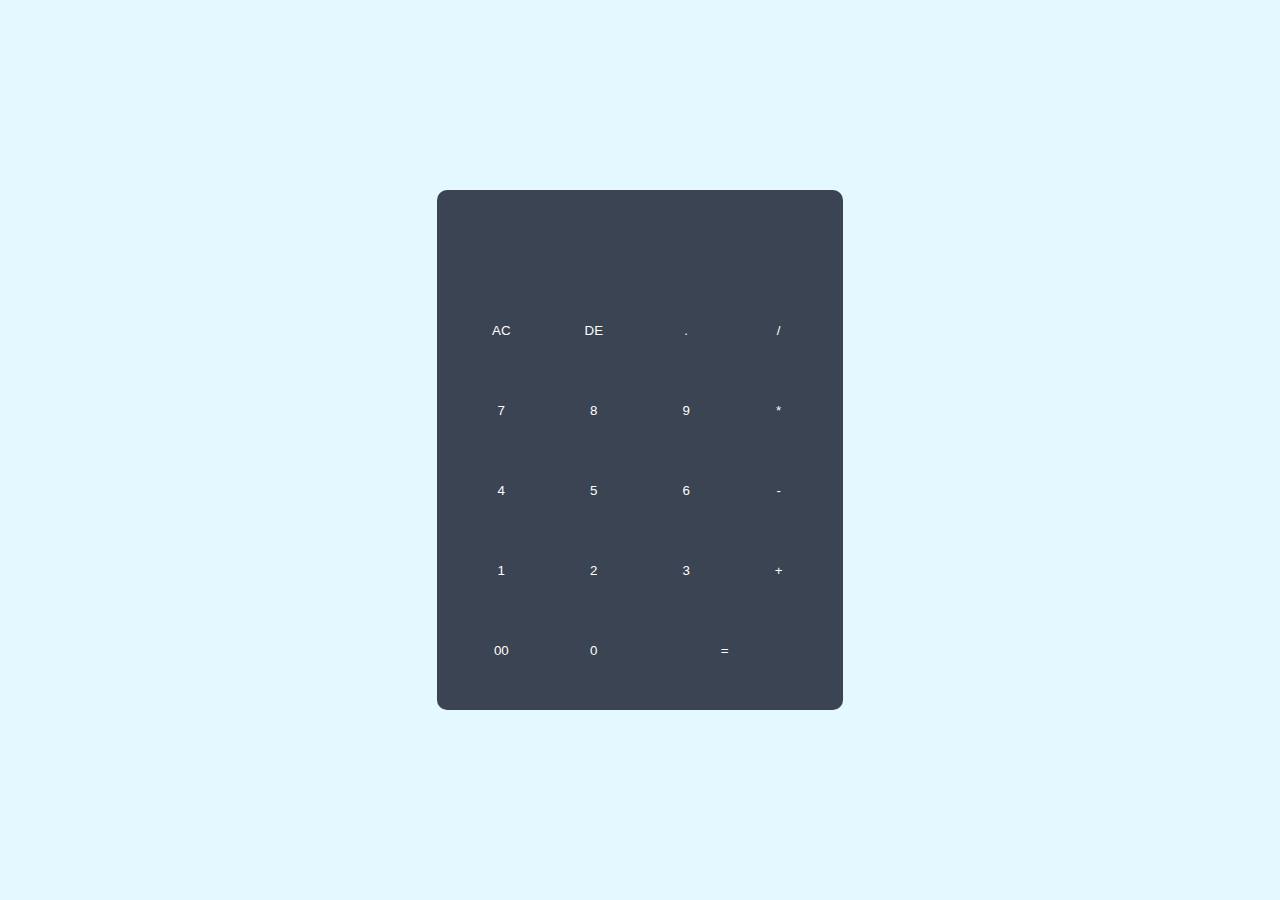
<file: L2 Task-1/index.html>
<html>
    <head>
        <meta name="viewport" content="widht=device-width,initial-scale=1.0">
        <title>calculator></title>
        <link rel="stylesheet" href="style.css">
        </head>
<body>

    <div class="container">
        <div class="calculator">
            <form>
                <div class="display">
                    <input type="text" name="display">

                </div>
                <div>
                   
                </div>
                <div>
                    <input type="button" value="AC" onclick="display.value='' ">
                    <input type="button" value="DE" onclick="display.value = display.value.toString().slice(0.-1) ">
                    <input type="button" value="." onclick="display.value +='.' ">
                    <input type="button" value="/" onclick="display.value +='/' ">
                </div>
                <div>
                    <input type="button" value="7" onclick="display.value +='7' ">
                    <input type="button" value="8" onclick="display.value +='8' ">
                    <input type="button" value="9" onclick="display.value +='9' ">
                    <input type="button" value="*" onclick="display.value +='*' ">
                </div>
                <div>
                    <input type="button" value="4" onclick="display.value +='4' ">
                    <input type="button" value="5" onclick="display.value +='5' ">
                    <input type="button" value="6" onclick="display.value +='6' ">
                    <input type="button" value="-" onclick="display.value +='-' ">
                </div>
                <div>
                    <input type="button" value="1" onclick="display.value +='1' ">
                    <input type="button" value="2" onclick="display.value +='2' ">
                    <input type="button" value="3" onclick="display.value +='3' ">
                    <input type="button" value="+" onclick="display.value +='+' ">
                </div>
                <div>
                    <input type="button" value="00" onclick="display.value +='00' ">
                    <input type="button" value="0" onclick="display.value +='0' ">
                    <input type="button" value="=" onclick="display.value=eval(display.value)" class="equal">
                    
                </div>
            </form>
        </div>

    </div>
</body>
</html>
</file>
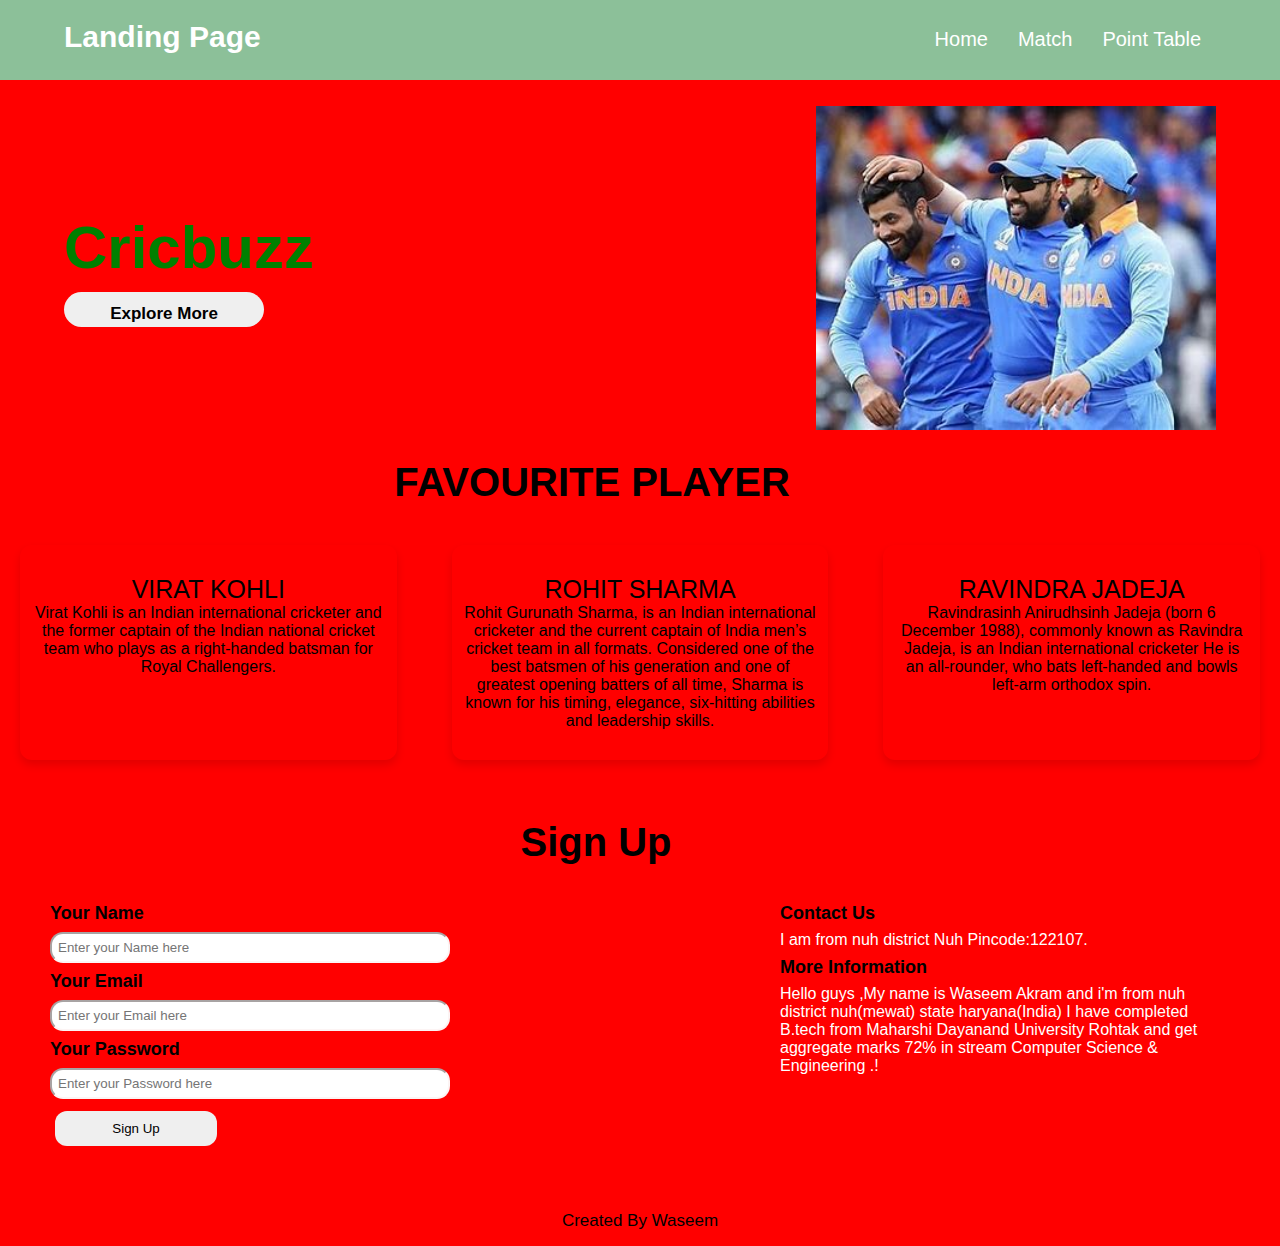
<file: Task-1/index.html>
<!DOCTYPE html>
<html>

<head>
	<meta charset="UTF-8">
	<meta http-equiv="X-UA-Compatible" content="IE=edge">
	<meta name="viewport" content=
		"width=device-width, initial-scale=1.0">
	<link rel="stylesheet" href="index.css">
	<title>Landing Page</title>
</head>

<body>
	<nav>
		<div class="heading">Landing Page</div>
		<span class="sideMenuButton"
			onclick="openNavbar()">
			☰
		</span>

		<div class="navbar">
			<ul>
				<li><a href="#Home">Home</a></li>
				<li><a href="#">Match</a></li>
				<li><a href="#">Point Table</a></li>
			</ul>
		</div>
	</nav>

	<!-- Side navigation bar for
		responsive website -->
	<div class="sideNavigationBar"
		id="sideNavigationBar">
		<a href="#" class="closeButton"
			onclick="closeNavbar()">
			
		</a>
		<a href="#">Home</a>
		<a href="#">Match</a>
		<a href="#">Point Table</a>
	</div>

	<!-- Content -->
	<div class="line" id="Home">
		<div class="side1">
			<h1>Cricbuzz</h1>
			<button>
				<a href=
"https://www.cricbuzz.com/cricket-match/live-scores">
					Explore More
				</a>
			</button>
		</div>
		<div class="side2">
			<img src=
"OIP.jpg"
				width="400">
		</div>
	</div>

	<section class="about" id="My Projects">
		<div class="content">
			<div class="title">
				<span>FAVOURITE PLAYER</span>
			</div>
			<div class="boxes">
				<div class="box">
					<div class="topic">
						<a href="" target="_blank">
							VIRAT KOHLI
						</a>
					</div>
					<p>
                        Virat Kohli is an Indian international cricketer and the former captain of the Indian national cricket team who plays as a right-handed batsman for Royal Challengers.
					</p>
				</div>
				<div class="box">

					<div class="topic">
						<a href="" target="_blank">
							ROHIT SHARMA
						</a>
					</div>
					<p>
                        Rohit Gurunath Sharma, is an Indian international cricketer and the current captain of India men’s cricket team in all formats. Considered one of the best batsmen of his generation and one of greatest opening batters of all time, Sharma is known for his timing, elegance, six-hitting abilities and leadership skills.
					</p>
				</div>

				<div class="box">
					<div class="topic"> 
						<a href="" target="_blank">
							RAVINDRA JADEJA			
                        		</a>
					</div>
					<p>
                        
						Ravindrasinh Anirudhsinh Jadeja (born 6 December 1988), commonly known as Ravindra Jadeja, is an Indian international cricketer
                        He is an all-rounder, who bats left-handed and bowls left-arm orthodox spin.
					</p>
				</div>
			</div>
		</div>
	</section>

	<section class="contact" id="contact">
		<div class="content">
			<div class="title"><span>Sign Up</span></div>
			<div class="contactMenu">
				<div class="input1">
					<div class="label1">Your Name</div>
					<div class="input2">
						<input type="text"
							placeholder="Enter your Name here">
					</div>
					<div class="label1">
						<label>Your Email</label>
					</div>
					<div class="input2">
						<input type="text"
							placeholder="Enter your Email here">
					</div>
					<div class="label1">
						<label>Your Password</label>
					</div>
					<div class="input2">
						<input type="text"
							placeholder="Enter your Password here">
					</div>
					<div class="button">
						<button>Sign Up</button>
					</div>
				</div>
				<div class="input3">
					<div class="rightside1">
						<div class="title1">
							<span>
								Contact Us
							</span>
						</div>
						<div class="content1">
							I am  from nuh district Nuh 
                            Pincode:122107.
						</div>
						<div class="title1">
							<span>More Information</span>
						</div>
						<div class="content1">
						Hello guys ,My name is Waseem Akram and i'm from nuh district nuh(mewat) state haryana(India)
                        I have completed B.tech from Maharshi Dayanand University Rohtak and get aggregate marks 72% in stream 
                        Computer Science & Engineering .!
						</div>
					</div>
				</div>
			</div>
		</div>
	</section>
	<!-- Footer section -->
	<footer>
		<div class="footer">
			<span>
				Created By Waseem
				</a>
			</span>
		</div>
	</footer>
	<script src="index.js"></script>
</body>

</html>
</file>
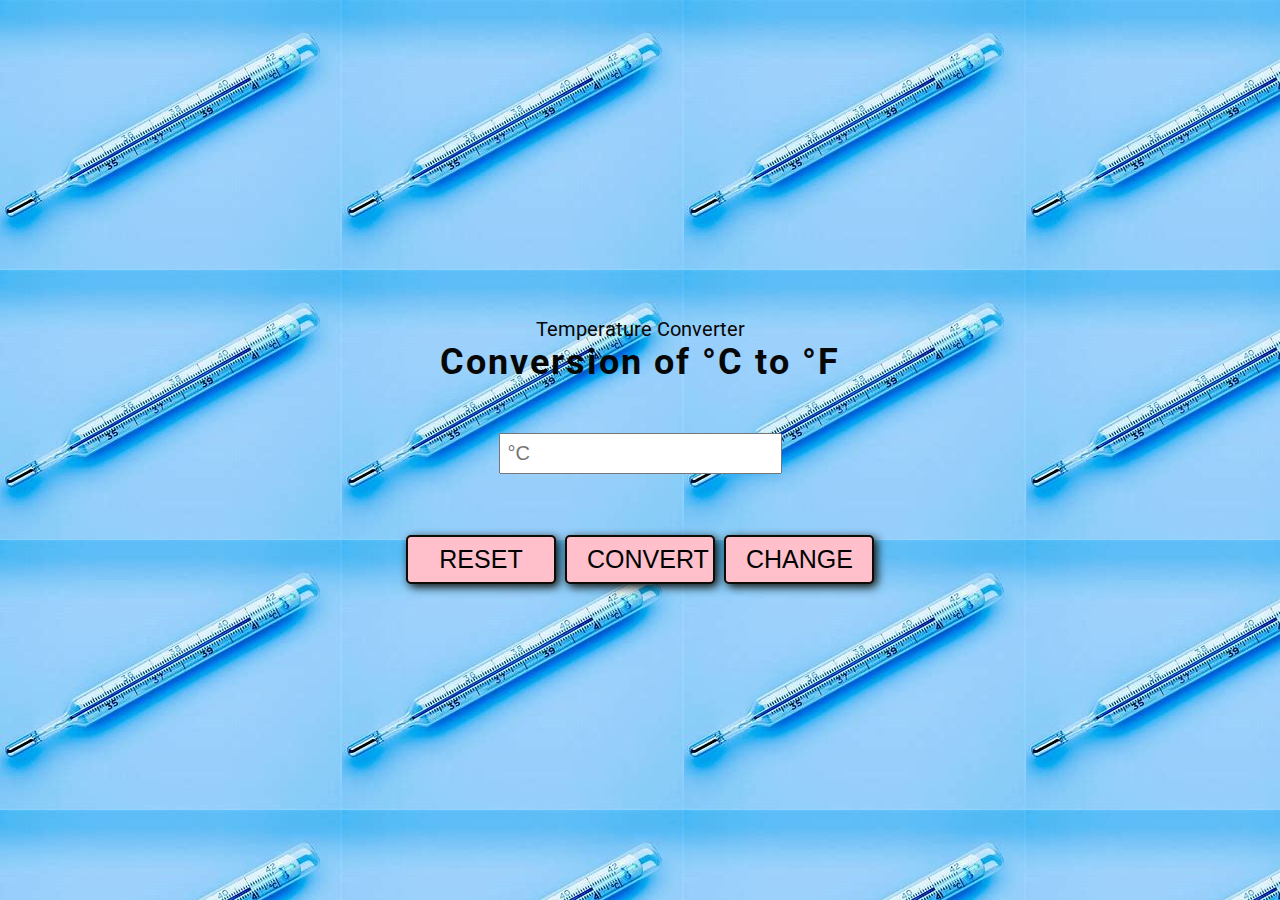
<file: TASK-3/index.html>
<!DOCTYPE html>
<html></html>

<head>
    <meta charset="UTF-8">
    <meta http-equiv="X-UA-Compatible" content="IE=edge">
    <meta name="viewport" content="width=device-width, initial-scale=1.0">
    <meta name="description" content="Converter Celsius to Fahrenheit" />
    <meta name="keywords" content="converter, calculator, celsius, fahrenheit" />
    <meta name="author" content="Piotr Maliga" />
    <title>Temperature Converter</title>
    <main>Temperature Converter</main>

    <link href="style.css" rel="stylesheet">

    <link rel="preconcert" href="https://fonts.google.com/specimen/Oswald">
    <link href="https://fonts.googleapis.com/css2?family=Roboto:wght@400;700&display=swap" rel="stylesheet">


    <script src="script.js" defer></script>
</head>

<body background="temp.jpg">
    
    <header>
        <label for="converter">Conversion of <span class="C">°C</span> to <span class="F">°F</span></label>
    </header>

    <div>
        <input type="text" id="converter" placeholder="°C">
    </div>

    <p class="result"></p>

    <div id="buttons">
        <button class="resetButton">Reset</button>
        <button class="convertButton">Convert</button>
        
        <button class="changeButton">Change</button>
    </div>
</body>

</html>
</file>
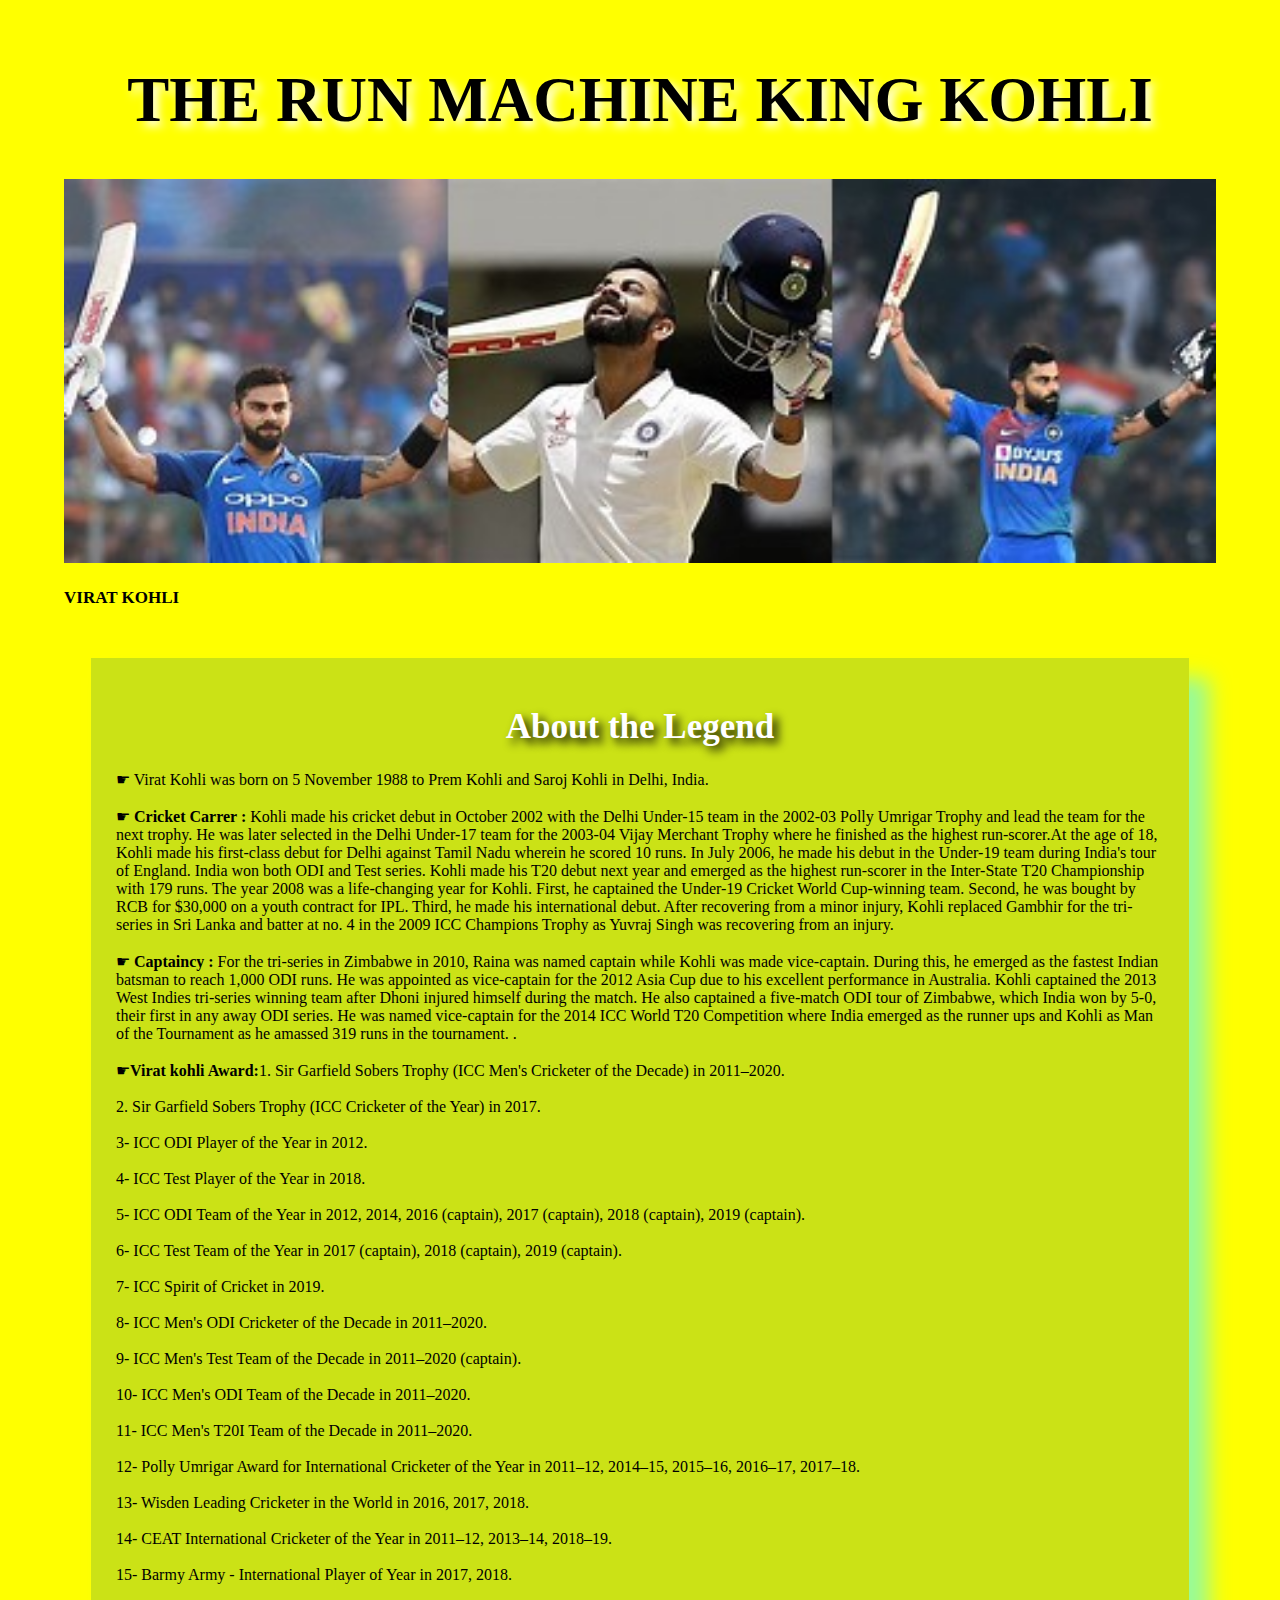
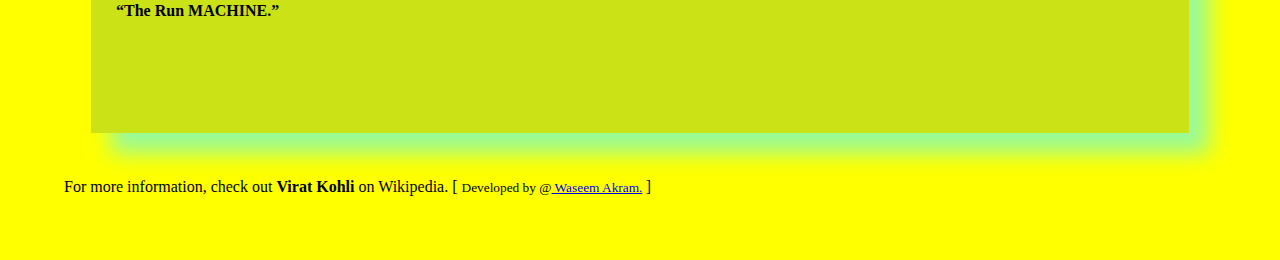
<file: tribute page/tribute.html>
<!DOCTYPE html>
<html>

<head>
	<style>

		/* Styling the body element
		like body color and margin */
		
		body {
			background-color: yellow;
			margin: 5%;
		}

		/* Styling the Title and giving
		shadow to the title */
		#title {
			text-align: center;
			text-shadow: 5px 5px 10px white;
			font-size: 7vh;
		}

		/* Setting width and display
		type of image */
		img {
			display: inline-block;
			width: 100%;
		}

		/* Setting font color and font
		size of the image-caption */
		#caption {
			font-size: 17px;
			font-family: Gill Sans;
			color: black;
		}

		/* Styling the content of the page like-
		padding, font-size, font color etc.*/
		div#tribute-data {
			background-color: rgb(46, 139, 87, 0.25);
			box-shadow: 20px 20px 20px #98FB98;
			font-family: Georgia;
			padding: 25px 25px;
			margin: 27px;
			margin-top: 50px;
		}

		/* Styling the title of the content */
		h1.title-APJ {
			font-size: 35px;
			color: white;
			text-align: center;
			text-shadow: 5px 5px 10px black;
		}

		/* Styling the link provided at the end */
		#tribute-link {
			text-decoration: navy;
			color: black;
		}
	</style>
</head>

<body>
	<main id="main">

		<!-- Title of the page -->
		<h1 id="title">
			THE RUN MACHINE KING KOHLI
		</h1>

		<div id="img">

			<!--Image of the Tribute Person-->
			<img src="king.jpg" id="image"
				alt="Error Loading Image">
			<small id="caption"><br></br>
				<b>VIRAT KOHLI</b>
			</small>
		</div>

		<div id="tribute-data">

			<!--Achievements and other
				details of the person-->
			<h1 class="title-APJ">
				About the Legend
			</h1>

			

<p>
				☛ Virat Kohli was born on 5 November 1988 to Prem Kohli and Saroj Kohli in Delhi, India.<br><br>
				☛ <b>Cricket Carrer :</b>  Kohli made his cricket debut in October 2002 with the Delhi Under-15 team in the 2002-03 Polly Umrigar Trophy and lead the team for the next trophy. He was later selected in the Delhi Under-17 team for the 2003-04 Vijay Merchant Trophy where he finished as the highest run-scorer.At the age of 18, Kohli made his first-class debut for Delhi against Tamil Nadu wherein he scored 10 runs. In July 2006, he made his debut in the Under-19 team during India's tour of England. India won both ODI and Test series. Kohli made his T20 debut next year and emerged as the highest run-scorer in the Inter-State T20 Championship with 179 runs. 

				The year 2008 was a life-changing year for Kohli. First, he captained the Under-19 Cricket World Cup-winning team. Second, he was bought by RCB for $30,000 on a youth contract for IPL. Third, he made his international debut. 
				
				After recovering from a minor injury, Kohli replaced Gambhir for the tri-series in Sri Lanka and batter at no. 4 in the 2009 ICC Champions Trophy as Yuvraj Singh was recovering from an injury. <br><br>
				☛ <b>Captaincy :</b>
				For the tri-series in Zimbabwe in 2010, Raina was named captain while Kohli was made vice-captain. During this, he emerged as the fastest Indian batsman to reach 1,000 ODI runs. 

				He was appointed as vice-captain for the 2012 Asia Cup due to his excellent performance in Australia. 
				
				Kohli captained the 2013 West Indies tri-series winning team after Dhoni injured himself during the match. He also captained a five-match ODI tour of Zimbabwe, which India won by 5-0, their first in any away ODI series. 
				
				He was named vice-captain for the 2014 ICC World T20 Competition where India emerged as the runner ups and Kohli as Man of the Tournament as he amassed 319 runs in the tournament. .<br><br>
				☛<b>Virat kohli Award:</b>1. Sir Garfield Sobers Trophy (ICC Men's Cricketer of the Decade) in 2011–2020.
			<br></br>

				2. Sir Garfield Sobers Trophy (ICC Cricketer of the Year) in 2017. <br></br>
				
				3- ICC ODI Player of the Year in 2012.<br></br>
				
				4- ICC Test Player of the Year in 2018.<br></br>
				
				5- ICC ODI Team of the Year in 2012, 2014, 2016 (captain), 2017 (captain), 2018 (captain), 2019 (captain).<br></br>
				
				6- ICC Test Team of the Year in 2017 (captain), 2018 (captain), 2019 (captain).<br></br>
				
				7- ICC Spirit of Cricket in 2019.<br></br>
				
				8- ICC Men's ODI Cricketer of the Decade in 2011–2020.<br></br>
				
				9- ICC Men's Test Team of the Decade in 2011–2020 (captain).<br></br>
				
				10- ICC Men's ODI Team of the Decade in 2011–2020.<br></br>
				
				11- ICC Men's T20I Team of the Decade in 2011–2020.<br></br>
				
				12- Polly Umrigar Award for International Cricketer of the Year in 2011–12, 2014–15, 2015–16, 2016–17, 2017–18.<br></br>
				
				13- Wisden Leading Cricketer in the World in 2016, 2017, 2018.<br></br>
				
				14- CEAT International Cricketer of the Year in 2011–12, 2013–14, 2018–19.<br></br>
				
				15- Barmy Army - International Player of Year in 2017, 2018.<br></br><strong>
				“The Run MACHINE.”</strong>
				<br><br>
				<br><br><br>
			</p>


		</div>
		<br>
		 For more information,
		check out
		<a id="tribute-link" href="#">
			<b>Virat Kohli</b> on Wikipedia. [
			<small>Developed by @<a href="#">
					Waseem Akram.</a></a>
		</small>]
	</main>
</body>

</html>
</file>
<file: L2 Task-1/style.css>
*{
    margin:0;
    padding:0;
    font-family:'poppins', sans-serif;
    box-sizing: border-box;
}

.container{
    width:100%;
    height:100vh;
    background:#e3f9ff;
    display: flex;
    align-items: center;
    justify-content: center;

}
.calculator{
    background:#3a4452;
    padding: 20px;
    border-radius: 10px;
}

.calculator form input{
    border:0;
    outline:0;
    width:68px;
    height: 60px;
    border-radius: 10px;
    box-shadow:-8px -8px 15px rgba(255,255,255.0.1),5px 5px 15px rgba(0,0,0,0.2);
    background: transparent;
    color:#fff;
    margin:10px;
}

form.display{
    display: flex;
    justify-content: flex-end;
    margin: 20px 0;

}
form.display.input{
    text-align:right;
    flex:1;
    font-size: 45px;
    box-shadow:none

}

form input.equal{
    width:145px;
}
</file>
<file: Task-1/index.css>
* {
	padding: 0;
	margin: 0;
	box-sizing: border-box;
}

body {
	background-color: white;
	color: black;
	font-family: "Fira Sans", sans-serif;
	background-color: red;
}

nav {
	width: 100%;
	height: 80px;
	display: flex;
	justify-content: space-between;
	padding: 20px 5%;
	background-color: #8cc099;
}

nav .heading {
	font-size: 30px;
	font-weight: 700;
	color: white;
}

nav ul {
	display: flex;
	list-style: none;
}

nav ul li {
	padding: 8px 15px;
	border-radius: 10px;
	transition: 0.2s ease-in;
}

nav ul li a {
	color: black;
	font-size: 20px;
	font-weight: 500;
	text-decoration: none;
	color: white;
}

nav ul li:hover {
	background-color: green;
}

nav ul li a:hover {
	color: white;
}

nav .sideMenuButton {
	font-size: 30px;
	font-weight: bolder;
	cursor: pointer;
	display: none;
}

/* responsive navbar css */
@media screen and (max-width: 600px) {
	nav .sideMenuButton {
		display: flex;
	}

	nav .navbar {
		display: none;
	}

	.sideNavigationBar {
		display: block !important;
	}
}

.sideNavigationBar {
	height: 100%;
	position: fixed;
	top: 0;
	right: 0%;
	background-color: green;
	overflow-x: hidden;
	transition: 0.3s ease-in;
	padding-top: 60px;
	display: none;
}

.sideNavigationBar a {
	padding: 8px 8px 8px 40px;
	display: block;
	font-size: 25px;
	font-weight: 500;
	color: #d1d1d1;
	transition: 0.3s;
	text-decoration: none;
}

.sideNavigationBar a button {
	padding: 10px 20px;
	border-radius: 10px;
	color: green;
	font-size: 16px;
	border-style: none;
	font-weight: 700;
}

.sideNavigationBar a:hover {
	color: white;
}

.sideNavigationBar .closeButton {
	position: absolute;
	top: 10px;
	right: 25px;
	font-size: 20px;
	margin-left: 50px;
}

.line {
	display: flex;
	justify-content: space-between;
	align-items: center;
	margin: 2% 5%;
}

.line .side1 {
	padding-right: 50px;
}

.side1 h1 {
	font-size: 60px;
	margin-bottom: 10px;
	color: green;
}

.side1 button {
	width: 200px;
	padding: 12px 20px;
	border-radius: 20px;
	border-style: none;
	color: black;
	font-size: 17px;
	font-weight: 600;
}

a {
	text-decoration: none;
	color: black;
}

/* Header content responsive */
@media screen and (max-width: 980px) {
	.side2 img {
		width: 350px;
	}

	.side1 h1 {
		font-size: 40px;
	}

	.side1 p {
		font-size: 17px;
	}

	.line {
		margin-top: 80px;
	}
}

@media screen and (max-width: 600px) {
	.side1 h1 {
		font-size: 35px;
	}

	.line {
		flex-direction: column;
	}

	.line .side1 {
		padding: 30px;
	}
}

/* section */

section .topic a {
	font-size: 25px;
	font-weight: 500;
	margin-bottom: 10px;
}

.about .boxes {
	display: flex;
	flex-wrap: wrap;
	justify-content: space-between;
}

.about .boxes .box {
	margin: 10px 20px;
	max-width: calc(100% / 3 - 50px);
	text-align: center;
	border-radius: 12px;
	padding: 30px 10px;
	box-shadow: 0 5px 10px rgba(0, 0, 0, 0.12);
	cursor: default;
}

/* Contact Page */

.contact {
	padding: 20px;
}

.contact .content {
	margin: 0 auto;
	padding: 30px 0;
}

.content .title {
	width: 80%;
	text-align: center;
	font-weight: bolder;
	font-size: 40px;
}

.title {
	margin-bottom: 30px;
	margin-left: 80px;
}

.contactMenu {
	display: flex;
	justify-content: space-evenly;
}

.input2 {
	margin-top: 10;
}

.label1 {
	font-size: 18px;
	margin-top: 8px;
	margin-bottom: 8px;
	font-weight: bolder;
}

.contactMenu .input1 input {
	border-radius: 13px;
	padding: 6px;
}

.input2 input {
	border-color: rgb(252, 244, 244);
	width: 400px;
}

.button {
	margin-top: 12px;
	margin-left: 5px;
}

.button button {
	width: 162px;
	height: 35px;
	border-radius: 12px;
	border-color: transparent;
}

.button button:hover {
	background-color: #8cc099;
}

button {
	width: 162px;
	height: 35px;
	border-radius: 12px;
	border-color: transparent;
}

button:hover {
	background-color: #8cc099;
}

.rightside1 {
	display: flex;
	flex-direction: column;
	margin-left: 300px;
}

.title1 {
	font-size: 18px;
	margin-top: 8px;
	margin-bottom: 5px;
	font-weight: bolder;
}

.content1 {
	width: 450px;
	margin-top: 2px;
	color: white;
}

/* Footer */
footer {
	background: var(--primary-color);
	padding: 15px 0;
	text-align: center;
	font-family: "Poppins", sans-serif;
}

footer .footer span {
	font-size: 17px;
	font-weight: 400;
	color: var(--white-color);
}

footer .footer span a {
	font-weight: 500;
	color: var(--white-color);
}

footer .footer span a:hover {
	text-decoration: underline;
}

@media screen and (max-width: 1060px) {
	.contactMenu {
		flex-direction: column;
		align-items: center;
	}

	.rightside1 {
		display: flex;
		flex-direction: column;
		margin-left: 0px;
	}

	.content1 {
		width: 100%;
		margin-top: 2px;
		color: grey;
	}

	.side2 img {
		width: 95%;
		height: 90%;
	}
}

@media screen and (max-width: 600px) {
	.side2 img {
		width: 100%;
	}

	section .topic a {
		font-size: 20px;
	}

	section .topic p {
		font-size: 5px;
	}

	.about .boxes {
		display: flex;
		flex-direction: column;
		align-items: center;
	}

	.about .boxes .box {
		max-width: 70%;
	}
}
</file>
<file: TASK-3/style.css>
* {
    box-sizing: border-box;
    margin: 0;
    padding: 1;
  }
  :root {
    font-family: "Roboto", sans-serif;
    --color: rgb(14, 12, 6);
    --color2: rgb(251, 249, 249);
  
  }
  
  body {
    display: flex;
    justify-content: center;
    align-items: center;
    flex-direction: column;
    height: 100vh;
    color: rgb(7, 7, 7);
    font-size: 20px;
  
  }
  label {
    font-size: 36px;
    letter-spacing: 2px;
    font-weight: bold;
  }
  input {
    margin: 50px 0 10px;
    padding: 7px;
    font-size: 20px;
  }
  .result {
    margin: 10px 0 15px;
    font-size: 26px;
    color: rgb(8, 8, 8);
    letter-spacing: 1px;
    height: 1em;
    font-weight: bold;
  }
  
  button {
    width: 150px;
    margin: 0 2px;
    padding: 8px 20px;
    background: pink;
    border: 2px solid var(--color);
    border-radius: 5px;
    color: black;
    font-size: 25px;
    transition: color 0.3s, box-shadow 0.3s;
    box-shadow: 3px 3px 10px var(--color);
    text-transform: uppercase;
    cursor: pointer;
  }
  button:hover {
    color: var(--color);
    box-shadow: 3px 3px 10px var(--color2);
  }
  
  
  /*  Media queries */
  @media screen and (max-width: 500px){
    label{
      font-size: 35px;
    }
  }
  @media screen and (max-width: 1000px) {
    button {
      display: flex;
      margin-bottom: 20px;
      justify-content: center;
    }
  }
</file>
